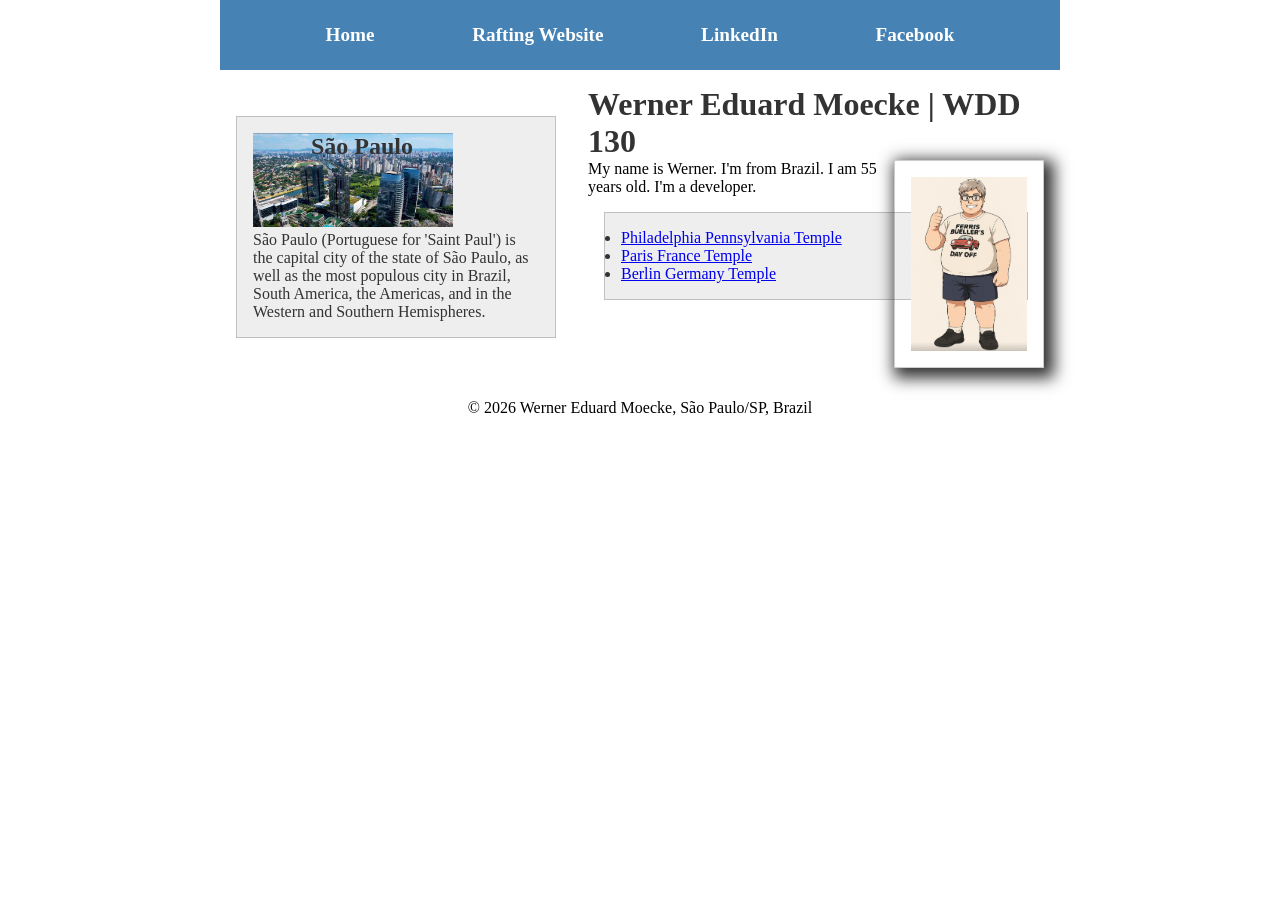
<file: index.html>
<!DOCTYPE html>
<html lang="en">

<head>
    <meta charset="UTF-8">
    <meta name="viewport" content="width=device-width, initial-scale=1.0">
    <meta name="description"
      content="Werner Eduard Moecke's Index Page: A description of my home town (São Paulo, SP, Brazil) | WDD 130">
    <meta name="author" content="Werner Eduard Moecke">
    <link rel="stylesheet" href="./styles/styles.css">
    <title>Werner Eduard Moecke | WDD 130</title>
</head>

<body>
    <header>
        <nav>
            <a href="#">Home</a>
            <a href="wwr/">Rafting Website</a>
            <a href="https://linkedin.com">LinkedIn</a>
            <a href="https://facebook.com">Facebook</a>
        </nav>
    </header>
    <div class="grid">
        <main>
            <h1>Werner Eduard Moecke | WDD 130</h1>
            <img src="./images/profile.jpg" alt="Werner Eduard Moecke" width="200">
            <p>My name is Werner. I'm from Brazil. I am 55 years old. I'm a developer.</p>
            <ul class="box">
                <li><a href="https://www.churchofjesuschrist.org/temples/details/philadelphia-pennsylvania-temple"
                      target="_blank">Philadelphia Pennsylvania Temple</a></li>
                <li><a href="https://www.churchofjesuschrist.org/temples/details/paris-france-temple"
                      target="_blank">Paris France Temple</a></li>
                <li><a href="https://www.churchofjesuschrist.org/temples/details/lima-peru-los-olivos-temple"
                      target="_blank">Berlin Germany Temple</a></li>
            </ul>
        </main>
        <aside class="box">
            <h2>São Paulo</h2>
            <img src="./images/sao-paulo.jpg" alt="São Paulo Landscape">
            <p>São Paulo (Portuguese for 'Saint Paul') is the capital city of the state of São
                Paulo, as
                well as the most populous city in Brazil, South America, the Americas, and in the
                Western and Southern Hemispheres.
            </p>
        </aside>
    </div>
    <footer>
        <p>&copy; 2026 Werner Eduard Moecke, São Paulo/SP, Brazil</p>
    </footer>
</body>

</html>
</file>
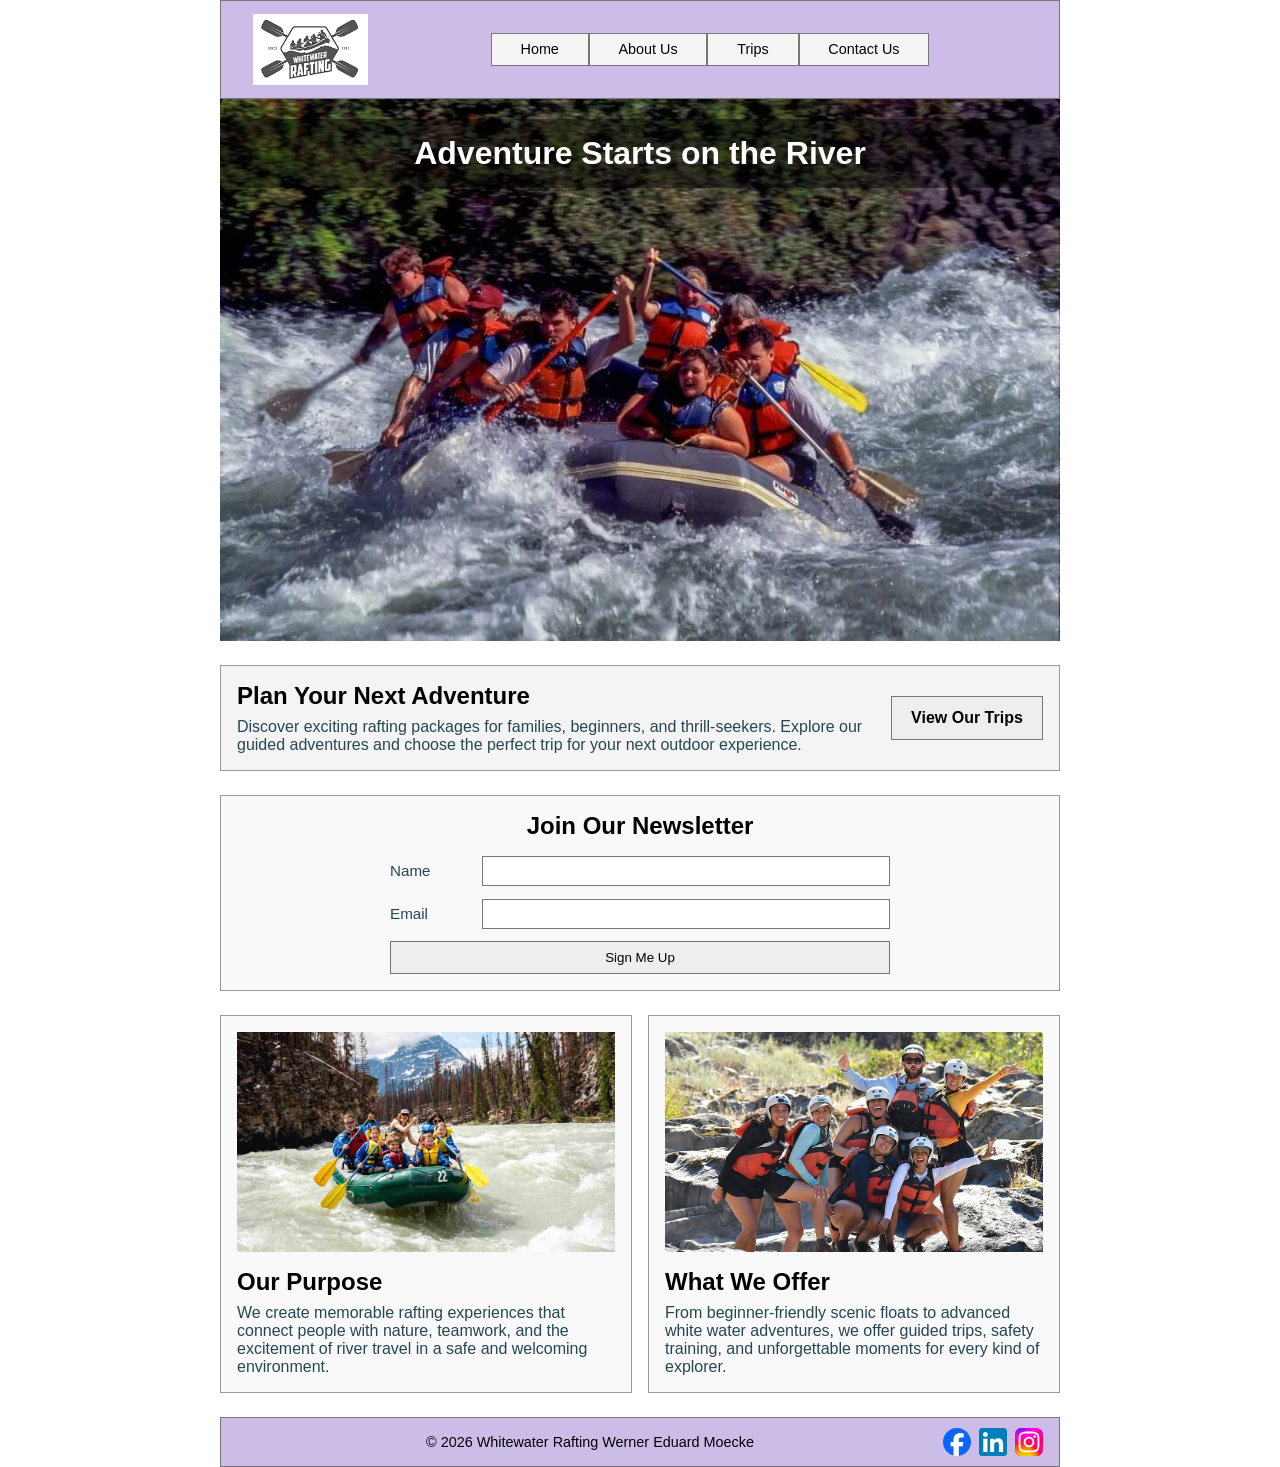
<file: wwr/index.html>
<!DOCTYPE html>
<html lang="en-US">

<head>
    <meta charset="UTF-8">
    <meta name="viewport" content="width=device-width, initial-scale=1.0">
    <meta name="description"
      content="Experience thrilling white water rafting adventures, scenic river trips, and unforgettable outdoor fun with White Water Rafting Company.">
    <meta name="author" content="Werner Eduard Moecke">
    <link rel="stylesheet" href="./styles/rafting.css?v=2">
    <title>Home - White Water Rafting</title>
</head>

<body>
    <header>
        <img src="./images/wwr-logo.png" alt="White Water Rafting logo">
        <nav>
            <a href="index.html">Home</a>
            <a href="about.html">About Us</a>
            <a href="trips.html">Trips</a>
            <a href="contact.html">Contact Us</a>
        </nav>
    </header>

    <main class="home-page">
        <section class="home-hero">
            <img src="./images/home-hero.webp" alt="Rafting group navigating exciting rapids">
            <h1>Adventure Starts on the River</h1>
        </section>

        <section class="home-cta">
            <div class="cta-text">
                <h2>Plan Your Next Adventure</h2>
                <p>Discover exciting rafting packages for families, beginners, and thrill-seekers.
                    Explore our guided adventures and choose the perfect trip for your next outdoor
                    experience.</p>
            </div>
            <a class="cta-button" href="trips.html">View Our Trips</a>
        </section>

        <section class="newsletter">
            <h2>Join Our Newsletter</h2>
            <form>
                <div class="newsletter-row">
                    <label for="newsletter-name">Name</label>
                    <input type="text" id="newsletter-name" name="newsletter-name" required>
                </div>

                <div class="newsletter-row">
                    <label for="newsletter-email">Email</label>
                    <input type="email" id="newsletter-email" name="newsletter-email" required>
                </div>

                <button type="submit">Sign Me Up</button>
            </form>
        </section>

        <section class="home-grid">
            <article class="grid-card">
                <img src="./images/rafting-purpose.jpg"
                  alt="Group rafting together on a mountain river">
                <div>
                    <h2>Our Purpose</h2>
                    <p>We create memorable rafting experiences that connect people with nature,
                        teamwork, and the excitement of river travel in a safe and welcoming
                        environment.</p>
                </div>
            </article>

            <article class="grid-card">
                <img src="./images/rafting-offerings.jpg"
                  alt="Rafting guide helping guests prepare for a river trip">
                <div>
                    <h2>What We Offer</h2>
                    <p>From beginner-friendly scenic floats to advanced white water adventures, we
                        offer guided trips, safety training, and unforgettable moments for every
                        kind of explorer.</p>
                </div>
            </article>
        </section>
    </main>

    <footer>
        <p>&copy; 2026 Whitewater Rafting Werner Eduard Moecke</p>
        <nav class="socialmedia">
            <a href="https://facebook.com">
                <img src="./images/facebook_icon.svg" alt="Facebook Icon">
            </a>
            <a href="https://linkedin.com">
                <img src="./images/li_icon.svg" alt="LinkedIn Icon">
            </a>
            <a href="https://instagram.com">
                <img src="./images/instagram_icon.svg" alt="Instagram Icon">
            </a>
        </nav>
    </footer>
</body>

</html>
</file>
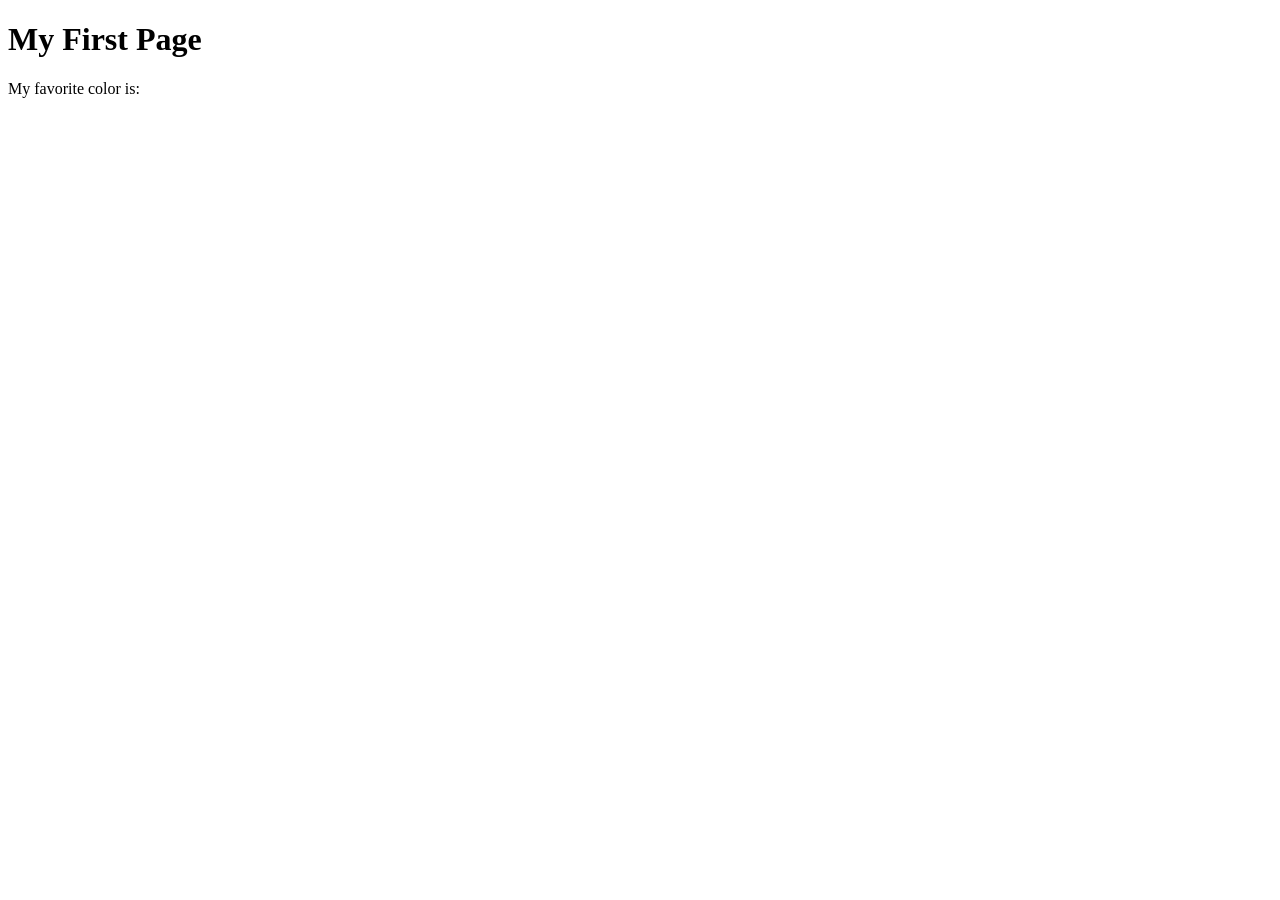
<file: week01/first-page.html>
<!DOCTYPE html>
<html lang="en">
<head>
    <meta charset="UTF-8">
    <meta name="viewport" content="width=device-width, initial-scale=1.0">
    <title>My First Page</title>
</head>
<body>
    <h1>My First Page</h1>
    <p>My favorite color is: </p>
</body>
</html>
</file>
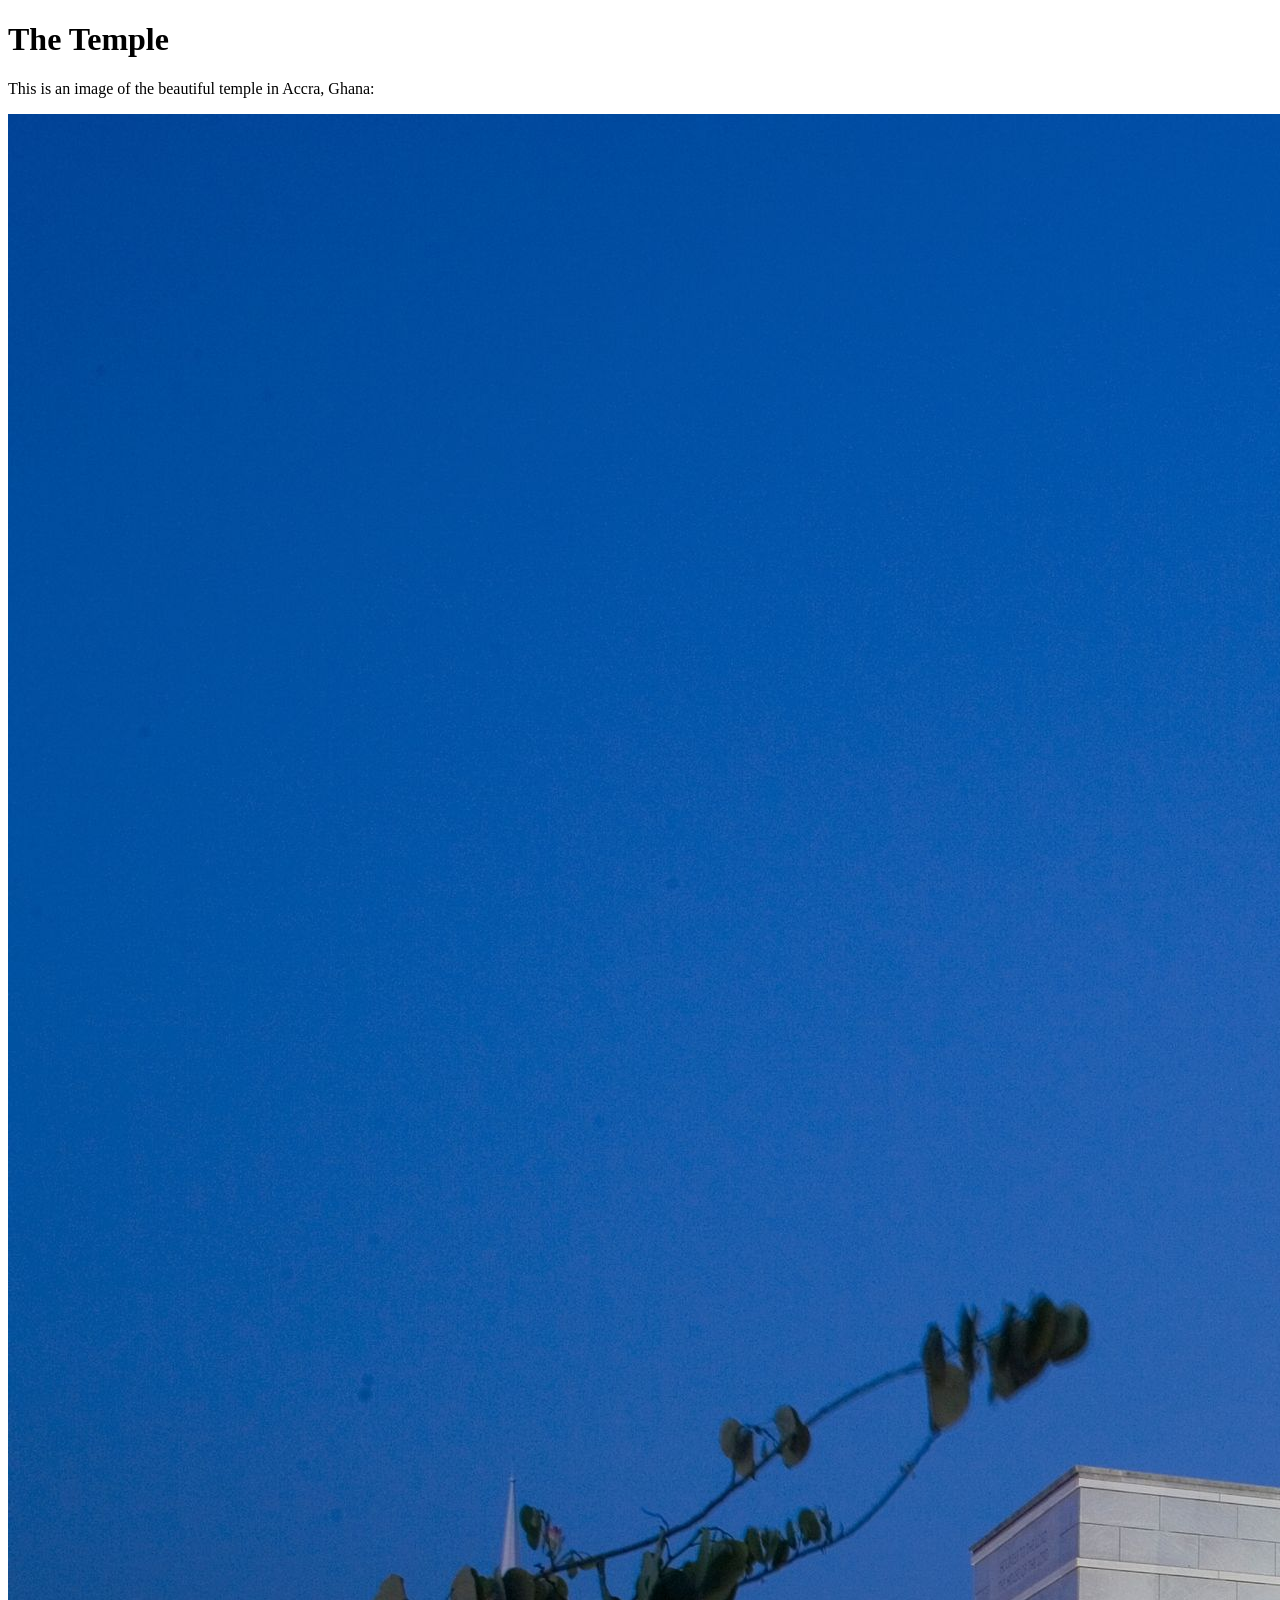
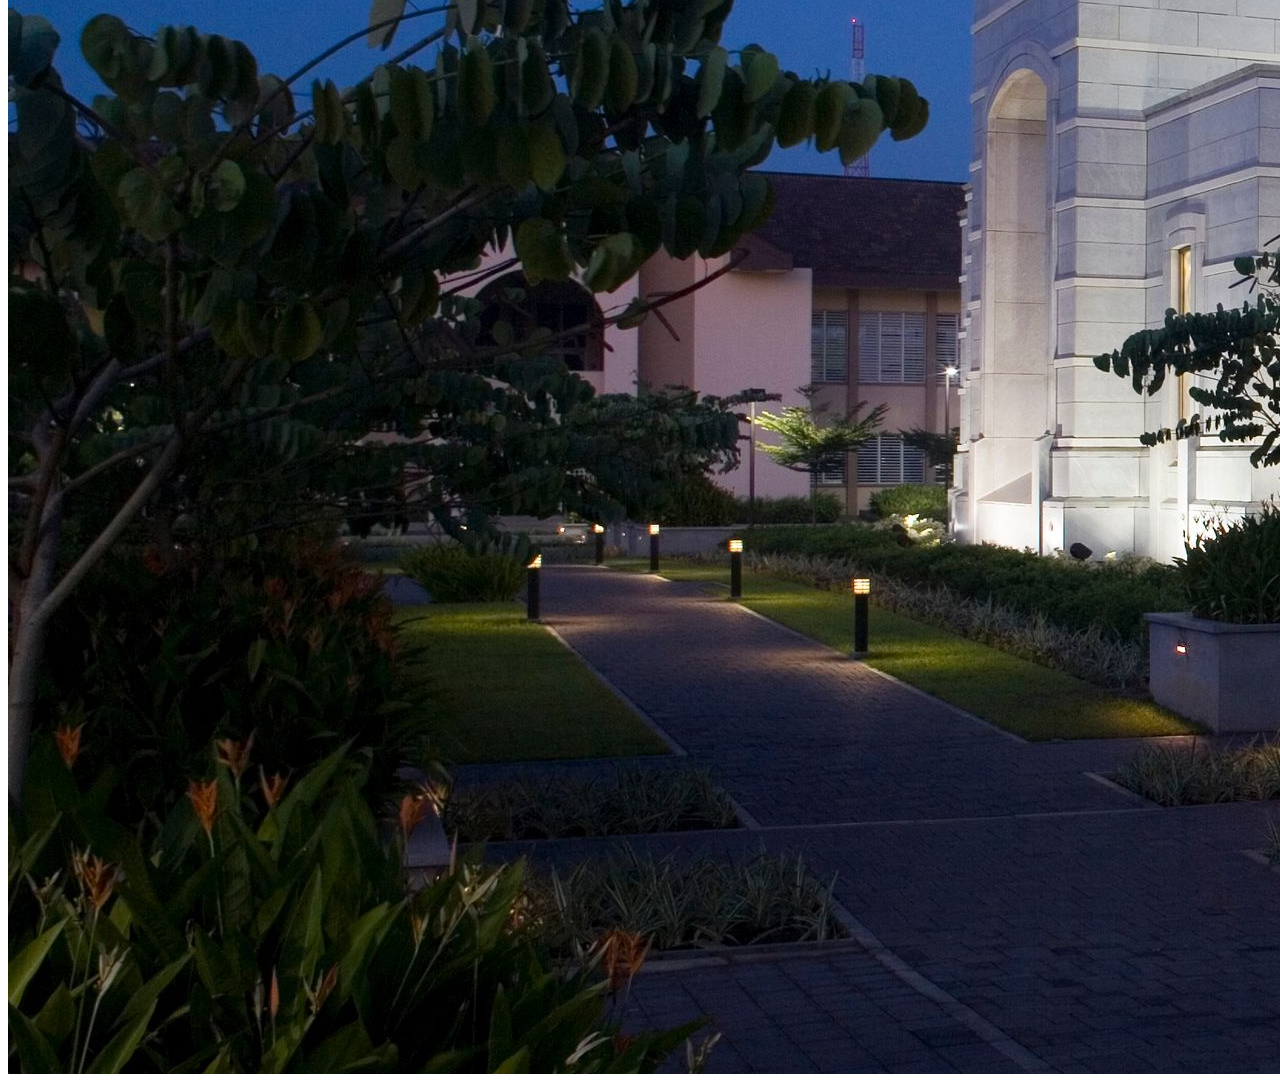
<file: week01/images.html>
<!DOCTYPE html>
<html lang="en">
<head>
    <meta charset="UTF-8">
    <meta name="viewport" content="width=device-width, initial-scale=1.0">
    <title>Temple Image</title>
</head>
<body>
    <h1>The Temple</h1>
    <p>This is an image of the beautiful temple in Accra, Ghana:</p>
    <img src="images/temple-large.jpeg" alt="The Accra Ghana Temple">
    
</body>
</html>
</file>
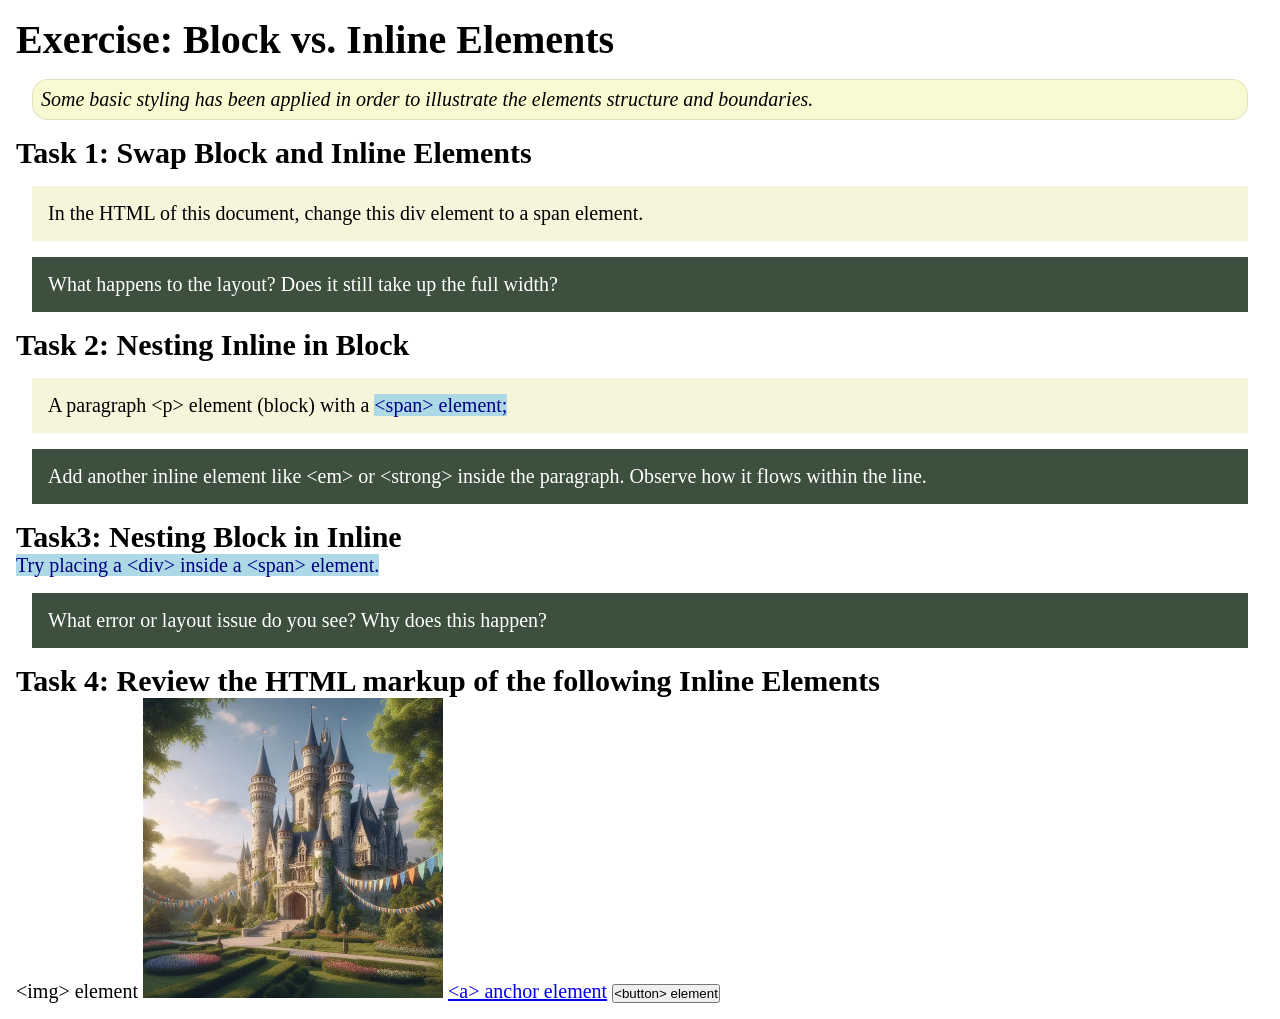
<file: week02/block-vs-inline.html>
<!DOCTYPE html>
<html lang="en">

<head>
    <meta charset="UTF-8">
    <meta name="viewport" content="width=device-width, initial-scale=1.0">
    <title>Exercise: Block vs. Inline Elements</title>
    <link rel="stylesheet" href="styles/block-vs-inline.css">
</head>

<body>
    <main>
        <h1>Exercise: Block vs. Inline Elements</h1>
        <p class="note">Some basic styling has been applied in order to illustrate the elements structure and
            boundaries.</p>

        <h2>Task 1: Swap Block and Inline Elements</h2>
        <div>In the HTML of this document, change this div element to a span element.</div>

        <p class="question">What happens to the layout? Does it still take up the full width?</p>

        <h2>Task 2: Nesting Inline in Block</h2>
        <p>A paragraph &lt;p&gt; element (block) with a <span>&lt;span&gt; element;</span></p>
        <p class="question">Add another inline element like &lt;em&gt; or &lt;strong&gt; inside the paragraph. Observe
            how it flows within the line.</p>

        <h2>Task3: Nesting Block in Inline</h2>
        <span>Try placing a &lt;div&gt; inside a &lt;span&gt; element.</span>
            <p class="question">What error or layout issue do you see? Why does this happen?</p>


            <h2>Task 4: Review the HTML markup of the following Inline Elements</h2>
        &lt;img&gt; element
        <img src="images/castle.webp" alt="placeholder image (images are inline)" width="300" height="300">
        <a href="https://churchofjesuschrist.org">&lt;a&gt; anchor element</a>
        <button type="button">&lt;button&gt; element</button>
    </main>
</body>

</html>
</file>
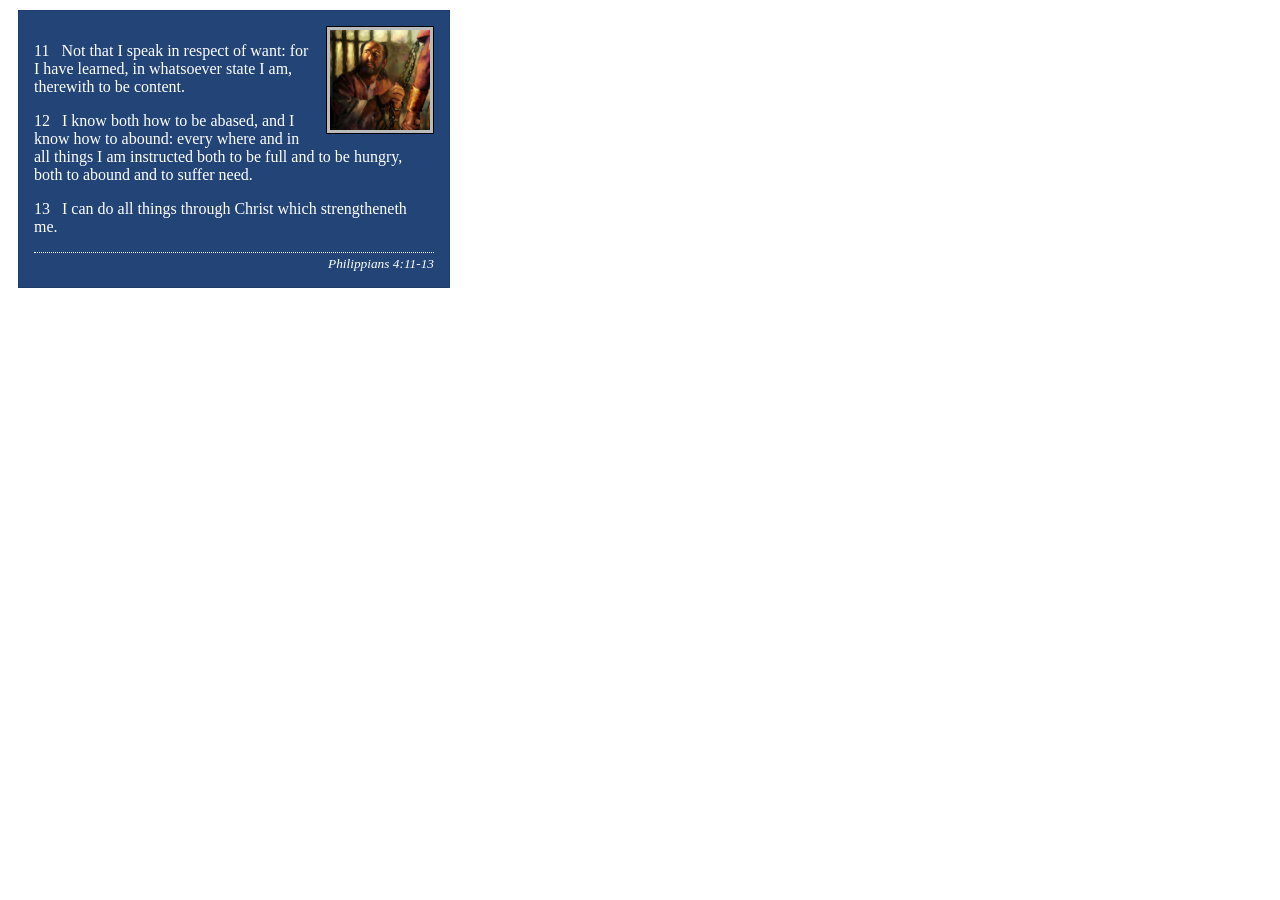
<file: week02/box-model-solution.html>
<!DOCTYPE html>
<html lang="en">
<head>
    <meta charset="UTF-8">
    <meta name="viewport" content="width=device-width, initial-scale=1.0">
    <title>Box Model Activity</title>
    <link rel="stylesheet" href="styles/box-model-solution.css">
</head>
<body>
    <main>
        <div class="callout">
            <img src="images/apostle-paul-imprisoned.webp" alt="Paul the Apostle - Imprisoned in Rome" width="200" height="200">
            <blockquote>
                <p>11 &nbsp; Not that I speak in respect of want: for I have learned, in whatsoever state I am, therewith to be content.</p>
                <p>12 &nbsp; I know both how to be abased, and I know how to abound: every where and in all things I am instructed both to be full and to be hungry, both to abound and to suffer need.</p>
                <p>13 &nbsp; I can do all things through Christ which strengtheneth me.</p>
            </blockquote>
            <cite>Philippians 4:11-13</cite>
        </div>
    </main>
</body>
</html>
</file>
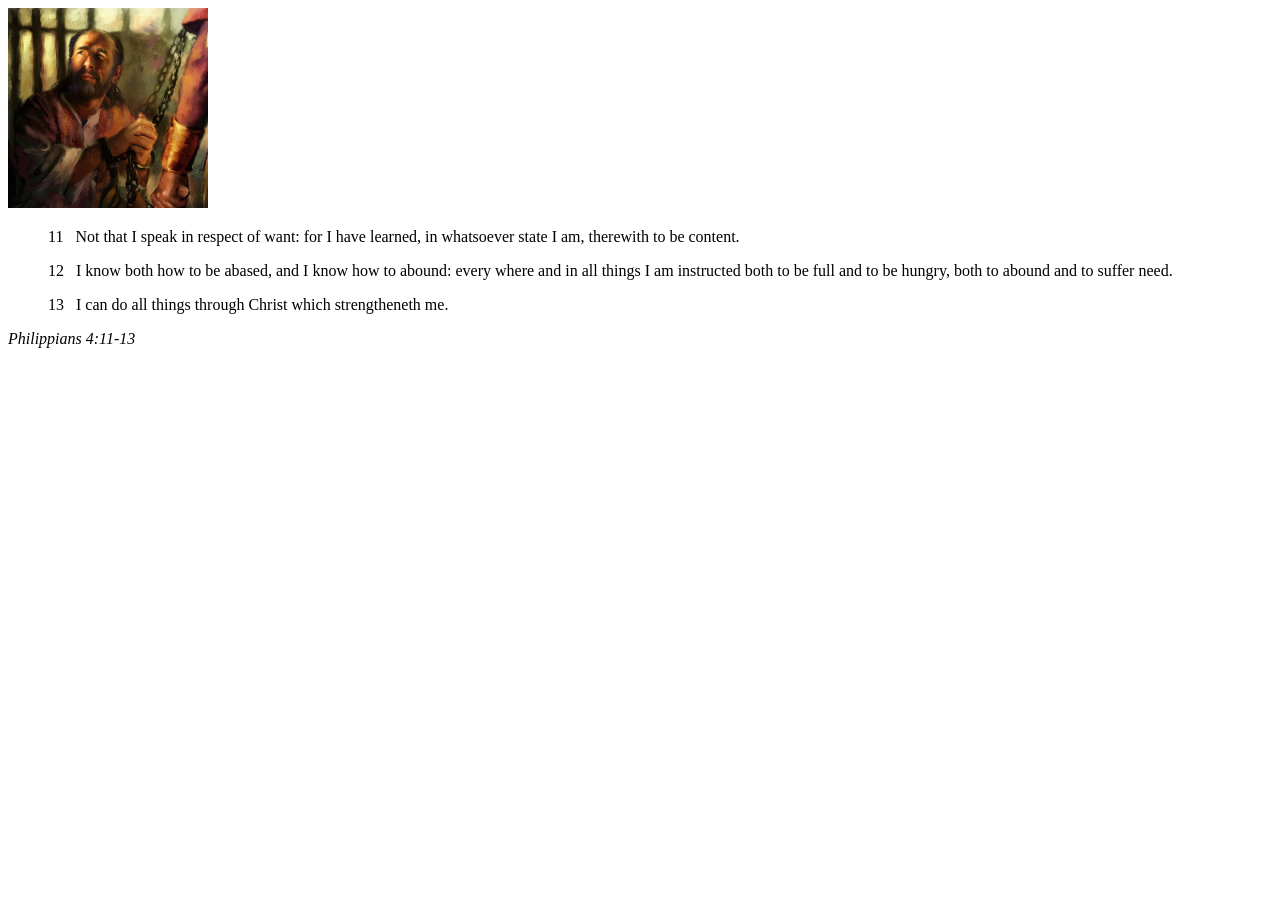
<file: week02/box-model.html>
<!DOCTYPE html>
<html lang="en">
<head>
    <meta charset="UTF-8">
    <meta name="viewport" content="width=device-width, initial-scale=1.0">
    <title>Box Model Activity</title>
</head>
<body>
    <main>
        <div class="callout">
            <img src="images/apostle-paul-imprisoned.webp" alt="Paul the Apostle - Imprisoned in Rome" width="200" height="200">
            <blockquote>
                <p>11 &nbsp; Not that I speak in respect of want: for I have learned, in whatsoever state I am, therewith to be content.</p>
                <p>12 &nbsp; I know both how to be abased, and I know how to abound: every where and in all things I am instructed both to be full and to be hungry, both to abound and to suffer need.</p>
                <p>13 &nbsp; I can do all things through Christ which strengtheneth me.</p>
            </blockquote>
            <cite>Philippians 4:11-13</cite>
        </div>
    </main>
</body>
</html>
</file>
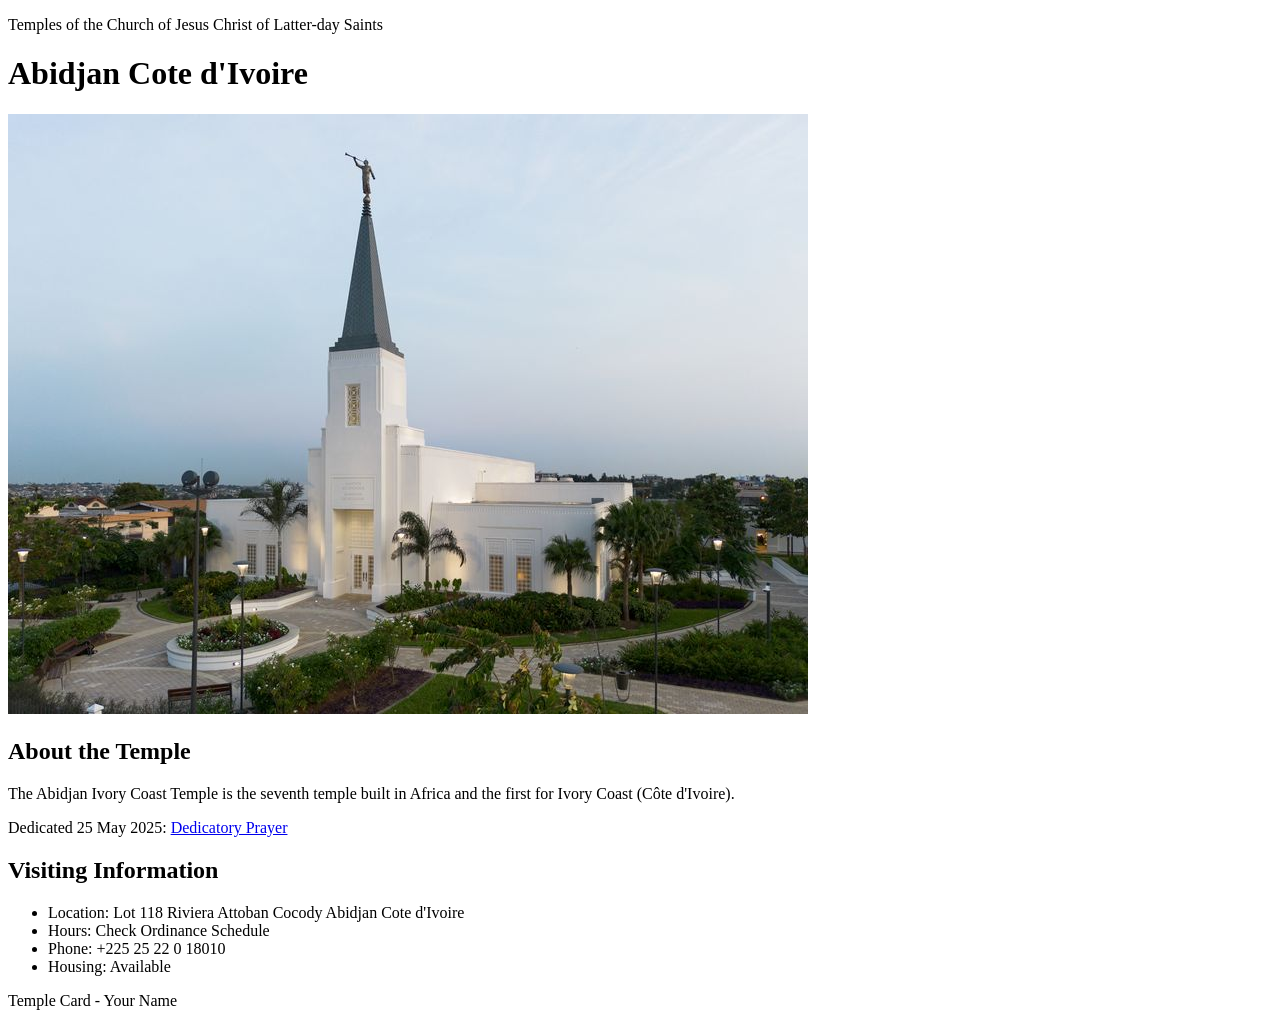
<file: week02/temple.html>
<!DOCTYPE html>
<html lang="en">

<head>
    <meta charset="UTF-8">
    <meta name="viewport" content="width=device-width, initial-scale=1.0">
    <title>Temple Card - Abidjan Cote d'Ivoire</title>
</head>

<body>
    <header>
        <p>Temples of the Church of Jesus Christ of Latter-day Saints</p>
    </header>
    <main>
        <h1>Abidjan Cote d'Ivoire</h1>
        <picture>
            <img src="images/abidjan-ivory-coast.jpeg" alt="Abidjan Cote d'Ivoire Temple">
        </picture>
        <section>
            <h2>About the Temple</h2>
            <p>The Abidjan Ivory Coast Temple is the seventh temple built in Africa and the first for Ivory Coast (Côte
                d'Ivoire).</p>
            <p>Dedicated 25 May 2025: <a
                    href="https://www.churchofjesuschrist.org/temples/dedicatory-prayer/abidjan-ivory-coast-temple/2025-05-25?lang=eng"
                    target="_blank" rel="noopener noreferrer">Dedicatory Prayer</a></p>
        </section>
        <section>
            <h2>Visiting Information</h2>
            <ul>
                <li>Location: Lot 118 Riviera Attoban Cocody Abidjan Cote d'Ivoire</li>
                <li>Hours: Check Ordinance Schedule</li>
                <li>Phone: +225 25 22 0 18010</li>
                <li>Housing: Available</li>
            </ul>
        </section>
    </main>
    <footer>
        <p>Temple Card - Your Name</p>
    </footer>
</body>

</html>
</file>
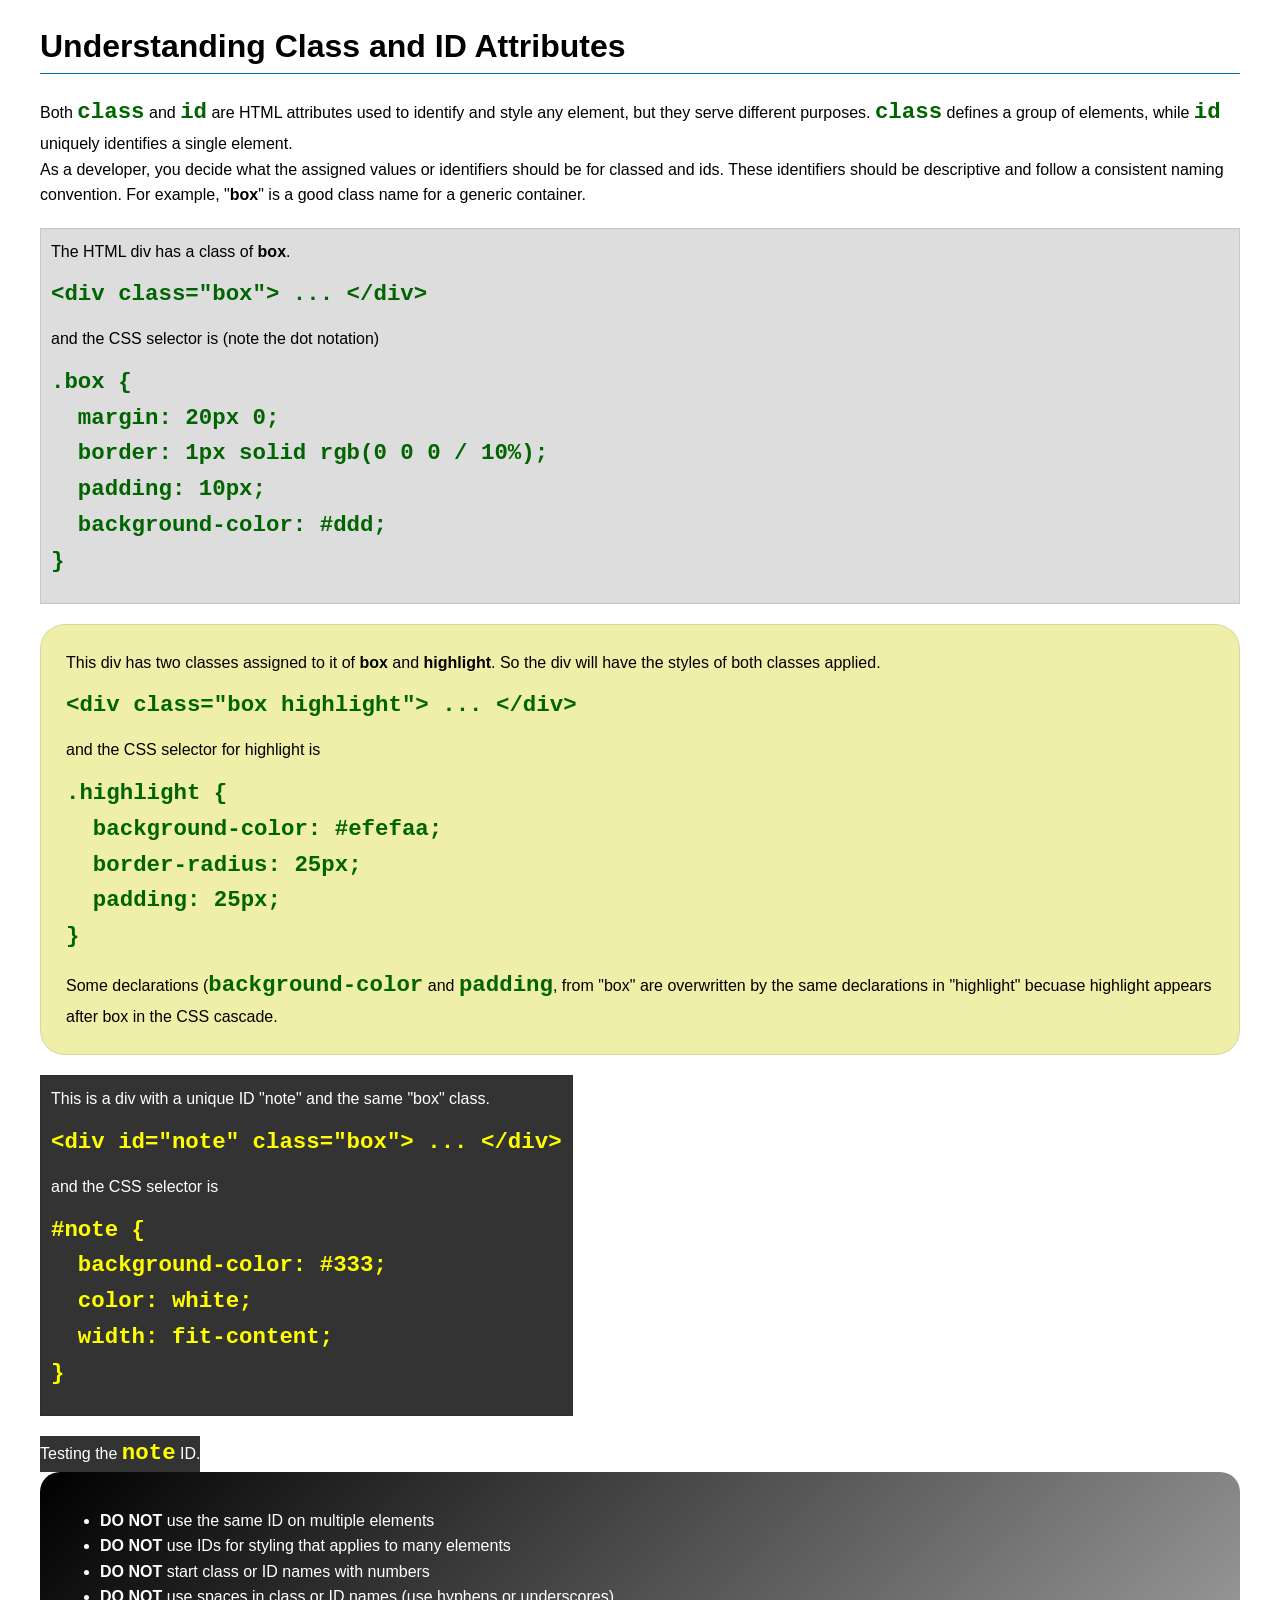
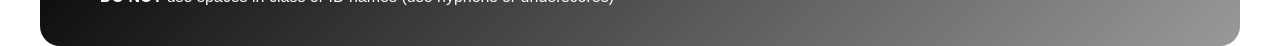
<file: week03/class-and-id.html>
<!DOCTYPE html>
<html lang="en">

<head>
    <meta charset="UTF-8">
    <meta name="viewport" content="width=device-width, initial-scale=1.0">
    <title>Class vs ID Attributes</title>
    <link rel="stylesheet" href="styles/class-and-id.css">
</head>

<body>
    <h1>Understanding Class and ID Attributes</h1>
    <p>Both <code>class</code> and <code>id</code> are HTML attributes used to identify and style any element, but they
        serve different purposes. <code>class</code> defines a group of elements, while <code>id</code> uniquely
        identifies a single element.</p>
    <p>As a developer, you decide what the assigned values or identifiers should be for classed and ids. These
        identifiers should be
        descriptive and follow a consistent naming convention. For example, "<strong>box</strong>" is a good class name
        for a generic container.</p>
    <div class="box">
        <p>The HTML div has a class of <strong>box</strong>.</p>
        <pre><code class="html">&lt;div class="box"&gt; ... &lt;/div&gt;</code></pre>
        and the CSS selector is (note the dot notation)
        <pre><code class="css">.box {
  margin: 20px 0;
  border: 1px solid rgb(0 0 0 / 10%);
  padding: 10px;
  background-color: #ddd; 
}</code></pre>
    </div>

    <div class="box highlight">
        <p>This div has two classes assigned to it of <strong>box</strong> and <strong>highlight</strong>. So the div
            will have the styles of both classes applied.</p>
        <pre><code class="html">&lt;div class="box highlight"&gt; ... &lt;/div&gt;</code></pre>
        and the CSS selector for highlight is
        <pre><code class="css">.highlight {
  background-color: #efefaa;
  border-radius: 25px;
  padding: 25px;
}</code></pre>
<p>Some declarations (<code>background-color</code> and <code>padding</code>, from "box" are overwritten by the same declarations in "highlight" becuase highlight appears after box in the CSS cascade.</p>
    </div>

    <div id="note" class="box">
        <p>This is a div with a unique ID "note" and the same "box" class.</p>
        <pre><code class="html">&lt;div id="note" class="box"&gt; ... &lt;/div&gt;</code></pre>
        and the CSS selector is
        <pre><code class="css">#note {
  background-color: #333;
  color: white;
  width: fit-content;
}</code></pre>
    </div>

    <div id="note">
        <p>Testing the <code>note</code> ID.</p>
    </div>

    <section id="best-practice">
        <ul>
            <li><strong>DO NOT</strong> use the same ID on multiple elements</li>
            <li><strong>DO NOT</strong> use IDs for styling that applies to many elements</li>
            <li><strong>DO NOT</strong> start class or ID names with numbers</li>
            <li><strong>DO NOT</strong> use spaces in class or ID names (use hyphens or underscores)</li>
        </ul>
    </section>




</body>

</html>
</file>
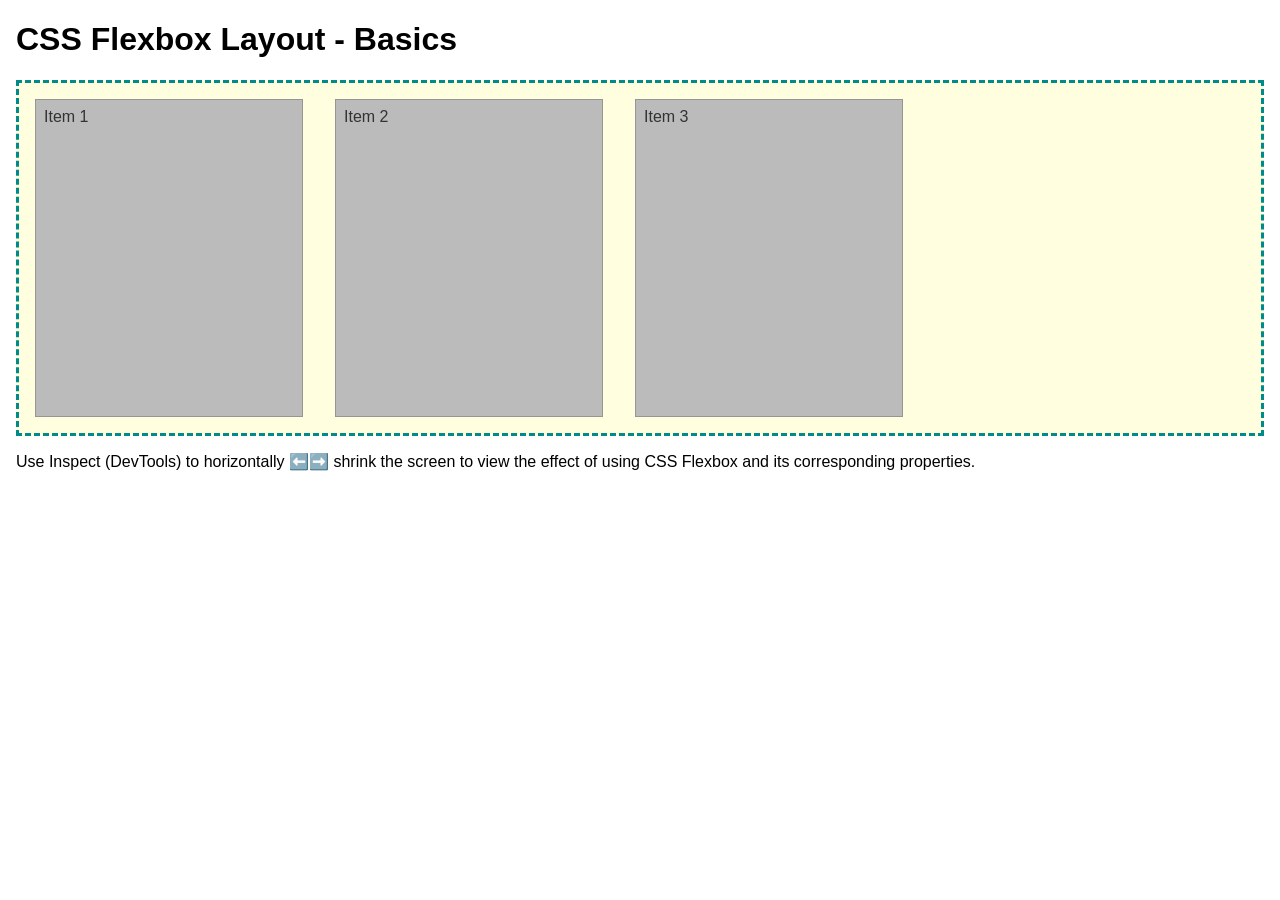
<file: week04/flexbox-layout.html>
<!DOCTYPE html>
<html lang="en">
<head>
    <meta charset="UTF-8">
    <meta name="viewport" content="width=device-width, initial-scale=1.0">
    <title>CSS Flexbox Layout - Basics</title>
    <link rel="stylesheet" href="styles/flexbox.css">
</head>
<body>
    <main>
        <h1>CSS Flexbox Layout - Basics</h1>
        <div class="flex-container">
            <div class="flex-item item1">Item 1</div>
            <div class="flex-item item2">Item 2</div>
            <div class="flex-item item3">Item 3</div>
        </div>
        <p>Use Inspect (DevTools) to horizontally ⬅️➡️ shrink the screen to view the effect of using CSS Flexbox and its corresponding properties.</p>
    </main>
</body>
</html>
</file>
<file: styles/styles.css>
* {
    margin: 0;
    padding: 0;
    box-sizing: border-box;
}

header,
.grid,
footer {
    max-width: 840px;
    margin: 0 auto;
}

.grid {
    display: grid;
    align-items: center;
}

main {
    grid-column: 2/3;
    margin: 1rem;
}

aside {
    width: 20rem;
    position: relative;
    grid-column: 1/2;
    grid-row: 1/2;
}

main img {
    width: 150px;
    height: auto;
    border: 1px solid rgb(0 0 0 / 0.2);
    padding: 1rem;
    box-shadow: 5px 5px 15px 5px #333;
    float: right;
}

nav {
    background-color: steelblue;
    padding: 1rem;
    display: flex;
    justify-content: space-evenly;
    align-items: center;
}

nav a {
    display: block;
    padding: 0.5rem;
    text-decoration: none;
    font-size: 1.2rem;
    font-weight: 700;
    color: #fff;/% shorthand for white %/
}

h1 {
    color: #333;
}

aside img {
    width: 200px;
    height: auto;
}

aside h2 {
    position: absolute;
    top: 16px;
    left: 74px;
}

p {
    padding: 0;
}

footer {
    margin-top: 15px;
    border-top: 1px solid 000;
    text-align: center;
}

/* Class Selectors */
.box {
    margin: 1rem;
    border: 1px solid rgb(0 0 0 / 0.2);
    padding: 1rem;
    background-color: #eee;
    color: #333;
}
</file>
<file: wwr/styles/rafting.css>
:root {
    --primary-color: #055a05;
    --accent1-color: #264653;
    --accent2-color: #e9c46a;
    --heading-font: "Times New Roman", "Georgia", serif;
    --body-font: Arial, Helvetica, sans-serif;
}

* {
    margin: 0;
    padding: 0;
    box-sizing: border-box;
}

body {
    font-family: var(--body-font);
    color: var(--accent1-color);
}

body header img {
    float: right;
    width: 115px;
}

header,
main,
footer,
.contact-page {
    width: 840px;
    margin: 0 auto;
}

/* HEADER */
header {
    display: grid;
    grid-template-columns: 140px 1fr;
    align-items: center;
    padding: 0.8rem 1.2rem;
    background: #cbbce8;
    color: #000;
    border: 1px solid #777;
}

header img {
    max-height: 80px;
    width: auto;
    object-fit: contain;
    margin: 0 auto;
}

header nav {
    display: flex;
    justify-content: center;
    gap: 0;
    font-weight: 400;
    font-size: 0.9rem;
    margin: 0;
    padding: 0;
}

header nav a {
    color: #000;
    text-decoration: none;
    padding: 0.45rem 1.8rem;
    border: 1px solid #777;
    background-color: #f5f5f5;
    border-radius: 0;
    transition: none;
}

header nav a:hover,
header nav a:focus {
    background-color: #f5f5f5;
    transform: none;
    color: #000;
}

/* GENERAL TYPOGRAPHY */
h1,
h2 {
    font-family: var(--heading-font);
    color: var(--primary-color);
}

h1 {
    position: absolute;
    top: 20px;
    width: 100%;
    padding: 16px;
    text-align: center;
    opacity: 0.7;
    background-color: var(--accent1-color);
    color: #fff !important;
}

label {
    font-weight: 400;
    font-size: 0.95rem;
}

p {
    margin: 16px;
    padding: 8px;
}

section,
article,
nav {
    margin: 0;
    padding: 0;
}

.socialmedia a {
    text-decoration: none;
}

/* HERO / ABOUT PAGE */
.hero {
    position: relative;
}

.hero img {
    display: block;
    width: 100%;
    height: auto;
}

.hero article {
    position: absolute;
    top: 85px;
    left: auto;
    background-color: var(--accent2-color);
    opacity: 0.9;
}

.hero article img {
    float: right;
    width: 125px;
}

/* FOOTER */
footer {
    width: 840px;
    margin: 0.6rem auto 0;
    padding: 0.6rem 1rem;
    display: grid;
    grid-template-columns: 1fr auto;
    align-items: center;
    background-color: #cbbce8;
    border: 1px solid #777;
    color: #000;
    font-size: 0.9rem;
}

footer p {
    margin: 0;
    text-align: center;
    padding: 0;
}

footer nav.socialmedia {
    display: flex;
    gap: 0.5rem;
    align-items: center;
}

footer nav.socialmedia a {
    display: inline-block;
    width: 28px;
    height: 28px;
}

footer nav.socialmedia a img {
    width: 100%;
    height: 100%;
    display: block;
    border-radius: 0;
}

footer nav a img {
    width: 30px;
}

/* ABOUT PAGE */
.history {
    margin: 2rem auto;
    padding: 1.2rem;
    max-width: 1100px;
    background-color: #f8f9fb;
    border: 1px solid #d0d7e4;
    border-radius: 0.45rem;
}

.history h2 {
    text-align: center;
    font-size: 1.9rem;
    margin-bottom: 1.1rem;
    color: #1c3f66;
}

.history-grid {
    display: grid;
    grid-template-columns: 1fr 340px 1fr;
    gap: 1rem;
    align-items: center;
}

.history-text p {
    margin: 0;
    line-height: 1.62;
    color: #34455f;
    padding: 0;
}

.history-image {
    text-align: center;
}

.history-image img {
    max-width: 100%;
    width: 100%;
    height: auto;
    border-radius: 0.5rem;
    box-shadow: 0 5px 14px rgba(0, 0, 0, 0.16);
    border: 1px solid #c8d2e2;
}

.adventures {
    max-width: 1100px;
    margin: 2rem auto;
    padding: 1.2rem;
    background-color: #f9fbff;
    border: 1px solid #d7e0ec;
    border-radius: 0.5rem;
}

.adventures h2 {
    text-align: center;
    margin-bottom: 1rem;
    color: #1f4e79;
}

.adventure-grid {
    display: grid;
    grid-template-columns: repeat(5, minmax(0, 1fr));
    gap: 0.8rem;
    align-items: start;
}

.adventure-grid figure {
    margin: 0;
    text-align: center;
}

.adventure-grid img {
    width: 100%;
    height: auto;
    border-radius: 0.4rem;
    border: 1px solid #cfd9e6;
}

.adventure-grid figcaption {
    margin-top: 0.4rem;
    font-size: 0.87rem;
    color: #2f4a67;
}

/* CONTACT PAGE */
.contact-page {
    max-width: 1200px;
    margin: 0 auto;
}

.contact-top {
    text-align: center;
    color: #000;
    font-family: Arial, Helvetica, sans-serif;
    padding: 10px 15px 6px;
}

.contact-top h2 {
    font-family: Arial, Helvetica, sans-serif;
    color: #000;
    font-size: 1.15rem;
    font-weight: 400;
    margin: 0 0 4px 0;
}

.contact-top address {
    font-family: Arial, Helvetica, sans-serif;
    color: #000;
    font-size: 0.9rem;
    line-height: 1.45;
    font-style: normal;
    font-weight: 600;
    margin: 0;
}

.contact-grid {
    display: grid;
    grid-template-columns: 300px 330px;
    gap: 2rem;
    justify-content: center;
    align-items: start;
    margin-top: 1rem;
}

.contact-details {
    display: flex;
    justify-content: center;
}

.contact-details address {
    font-style: normal;
    line-height: 1.7;
    margin-bottom: 1.5rem;
}

.contact-details address a {
    text-decoration: none;
    color: inherit;
}

.map-container {
    width: 300px;
    height: 250px;
    border: 1px solid #999;
    background-color: #ddd;
    overflow: hidden;
}

.map-container iframe {
    width: 100%;
    height: 100%;
    border: 0;
}

.contact-form {
    width: 330px;
}

.contact-form form {
    display: grid;
    gap: 0.7rem;
}

.form-row {
    display: grid;
    gap: 0.25rem;
}

.form-row.horizontal {
    display: grid;
    grid-template-columns: 65px 1fr;
    align-items: center;
    gap: 0.5rem;
}

.form-row.horizontal label {
    margin: 0;
    font-weight: 400;
}

.form-row label,
.checkbox-row label {
    display: block;
    margin-bottom: 0;
    font-weight: 400;
    color: #000;
    font-size: 0.9rem;
}

.purpose-row {
    display: grid;
    grid-template-columns: 90px 1fr;
    align-items: start;
    gap: 0.75rem;
}

.purpose-label {
    margin-top: 0.2rem;
    font-weight: 400;
}

input[type="text"],
input[type="email"],
textarea {
    border: 1px solid #777;
    padding: 0.25rem 0.35rem;
    font-size: 0.85rem;
    background-color: #fff;
    width: 100%;
}

input[type="text"],
input[type="email"] {
    height: 26px;
}

textarea {
    height: 48px;
    resize: none;
}

.form-row textarea {
    min-height: 70px;
    resize: none;
}

input[type="checkbox"],
input[type="radio"] {
    accent-color: #666;
    transform: scale(0.95);
}

.form-fieldset {
    border: none;
    padding: 0;
    margin: 0;
}

.radio-group {
    display: grid;
    gap: 0.45rem;
}

.radio-group label {
    display: flex;
    align-items: center;
    gap: 0.35rem;
    font-weight: 400;
    font-size: 0.9rem;
}

.checkbox-row {
    margin-top: 0.1rem;
}

.checkbox-row label {
    display: flex;
    align-items: center;
    gap: 0.35rem;
    font-size: 0.9rem;
}

.checkbox-row input[type="checkbox"] {
    margin: 0;
}

.submit-button {
    margin-top: 0.1rem;
    padding: 0.35rem;
    border: 1px solid #777;
    background-color: #eee;
    font-size: 0.9rem;
    cursor: pointer;
    border-radius: 2px;
}

.submit-button:hover,
.submit-button:focus {
    opacity: 1;
}

.staff-profiles {
    margin: 1.2rem auto 0;
    border: 1px solid #999;
    background-color: #efefef;
    padding: 0.5rem 0.75rem 0.9rem;
}

.staff-profiles h2 {
    font-family: Arial, Helvetica, sans-serif;
    color: #000;
    text-align: center;
    font-size: 1.05rem;
    font-weight: 700;
    margin-bottom: 0.6rem;
}

.profile-grid {
    display: grid;
    gap: 2rem;
    padding: 0;
    grid-template-columns: repeat(3, 1fr);
    justify-items: center;
}

.profile-grid figure {
    text-align: center;
    border: none;
    padding: 0;
    background-color: transparent;
}

.profile-grid img {
    width: 100px;
    max-width: 100px;
    height: auto;
    margin: 0 auto 0.45rem;
    display: block;
    border-radius: 0;
}

.profile-grid figcaption {
    font-weight: 400;
    font-size: 0.85rem;
    color: #000;
}

/* HOME PAGE */
.home-page {
    max-width: 840px;
    margin: 0 auto;
}

.home-hero {
    position: relative;
    margin: 0;
    padding: 0;
}

.home-hero img {
    display: block;
    width: 100%;
    height: auto;
}

.home-hero h1 {
    position: absolute;
    top: 20px;
    left: 0;
    right: 0;
    margin: 0;
    padding: 1rem;
    text-align: center;
    background-color: rgba(0, 0, 0, 0.45);
    color: #fff;
    font-family: Arial, Helvetica, sans-serif;
    font-size: 2rem;
    opacity: 1;
}

.home-cta {
    display: grid;
    grid-template-columns: 1fr auto;
    gap: 1rem;
    align-items: center;
    margin: 1.5rem 0;
    padding: 1rem;
    border: 1px solid #999;
    background-color: #f4f4f4;
}

.cta-text h2 {
    margin-bottom: 0.5rem;
    font-family: Arial, Helvetica, sans-serif;
    color: #000;
}

.cta-text p {
    margin: 0;
    padding: 0;
}

.cta-button {
    display: inline-block;
    padding: 0.75rem 1.2rem;
    border: 1px solid #777;
    background-color: #eee;
    color: #000;
    text-decoration: none;
    font-weight: 700;
}

.newsletter {
    margin: 1.5rem 0;
    padding: 1rem;
    border: 1px solid #999;
    background-color: #f9f9f9;
}

.newsletter h2 {
    text-align: center;
    margin-bottom: 1rem;
    font-family: Arial, Helvetica, sans-serif;
    color: #000;
}

.newsletter form {
    display: grid;
    gap: 0.8rem;
    max-width: 500px;
    margin: 0 auto;
}

.newsletter-row {
    display: grid;
    grid-template-columns: 80px 1fr;
    gap: 0.75rem;
    align-items: center;
}

.newsletter input[type="text"],
.newsletter input[type="email"] {
    height: 30px;
    padding: 0.35rem;
    border: 1px solid #777;
}

.newsletter button {
    padding: 0.5rem;
    border: 1px solid #777;
    background-color: #eee;
    cursor: pointer;
}

.home-grid {
    display: grid;
    grid-template-columns: 1fr 1fr;
    gap: 1rem;
    margin: 1.5rem 0;
}

.grid-card {
    border: 1px solid #999;
    background-color: #f9f9f9;
    padding: 1rem;
    margin: 0;
}

.grid-card img {
    width: 100%;
    height: 220px;
    object-fit: cover;
    margin-bottom: 0.75rem;
}

.grid-card h2 {
    margin-bottom: 0.5rem;
    font-family: Arial, Helvetica, sans-serif;
    color: #000;
}

.grid-card p {
    margin: 0;
    padding: 0;
}

/* TRIPS PAGE */
.trips-page {
    max-width: 840px;
    margin: 0 auto;
}

.trips-hero {
    text-align: center;
    border: 1px solid #999;
    background-color: #f4f4f4;
    padding: 1.5rem 1rem;
    margin-bottom: 1.5rem;
}

.trips-hero h1 {
    position: static;
    background: none;
    color: #000 !important;
    opacity: 1;
    padding: 0;
    margin-bottom: 0.75rem;
    font-family: Arial, Helvetica, sans-serif;
}

.trips-hero p {
    margin-bottom: 1rem;
    padding: 0;
}

.trip-cards {
    display: grid;
    grid-template-columns: repeat(3, 1fr);
    gap: 1rem;
    margin-bottom: 1.5rem;
}

.trip-card {
    border: 1px solid #999;
    background-color: #f9f9f9;
    padding: 1rem;
    text-align: center;
    margin: 0;
}

.trip-card img {
    width: 100%;
    height: 180px;
    object-fit: cover;
    margin-bottom: 0.75rem;
}

.trip-card h2 {
    margin-bottom: 0.5rem;
    font-family: Arial, Helvetica, sans-serif;
    color: #000;
}

.trip-card p {
    margin: 0;
    padding: 0;
}

.trips-table-section {
    margin-bottom: 1.5rem;
}

.trips-table-section h2 {
    text-align: center;
    margin-bottom: 1rem;
    font-family: Arial, Helvetica, sans-serif;
    color: #000;
}

.trips-table {
    width: 100%;
    border-collapse: collapse;
    background-color: #fff;
}

.trips-table th,
.trips-table td {
    border: 1px solid #777;
    padding: 0.75rem;
    text-align: center;
}

.trips-table th {
    background-color: #eaeaea;
}
</file>
<file: week02/styles/block-vs-inline.css>
* {
    margin: 0;
    padding: 0;
}

body {
    font-size: 20px;
    margin: 1rem;
}

p,
div {
    background-color: beige;
    margin: 1rem;
    padding: 1rem;
}

span {
    color: navy;
    background-color: lightblue;
}

code {
    margin: 0;
    padding: 0;
    color: green;
    font-size: 1.2rem;
}

.note {
    font-style: italic;
    background-color: lightgoldenrodyellow;
    border-radius: 1rem;
    border: 1px solid rgb(0 0 0 / 10%);
    margin: 1rem;
    padding: .5rem;
}

.question {
    background-color: #3d503d;
    color: #fff;
}
</file>
<file: week02/styles/box-model-solution.css>
.callout {
    max-width: 400px;
    margin: 10px;
    border: 1px solid rgba(0, 0, 0, .1);
    padding: 15px;
    background-color: #247;
    color: #fff;
}

.callout img {
    float: right;
    margin: 0 0 10px 15px;
    border: 1px solid #000;
    padding: 3px;
    background-color: #bbb;
    width: 100px;
    height: auto;

}

blockquote {
    margin: 0;
}

cite {
    display: block;
    border-top: 1px dotted #fff;
    padding-top: 3px;
    text-align: right;
    font-size: smaller;
}
</file>
<file: week03/styles/class-and-id.css>
body {
    font-family: Arial, sans-serif;
    line-height: 1.6;
    margin: 0;
    padding: 0 40px;
}

h1 {
    border-bottom: 1px solid rgb(0 110 182);
    padding-bottom: 0;
}



p {
    margin: 0;
}

code {
    color: darkgreen;
    font-weight: 700;
    font-size: 1.4rem;
}

/* Class examples - can be reused */

.box {
    margin: 20px 0;
    border: 1px solid rgb(0 0 0 / 10%);
    padding: 10px;
    background-color: #ddd; /* this is shorthand for #dddddd */
}

.highlight {
    background-color: #efefaa;
    border-radius: 25px;
    padding: 25px;
}

/* ID examples - should be unique */

#note {
    background-color: #333;
    color: white;
    width: fit-content;
}

#note code {
    color: yellow;
}

#best-practice {
    background: linear-gradient(135deg, #000 0%, #999 100%);
    color: white;
    border-radius: 20px;
    padding: 20px
}
</file>
<file: week04/styles/flexbox.css>
body {
    font-family: Helvetica, Arial, sans-serif;
    margin: 1rem;
}

.flex-container {
    border: 3px dashed darkcyan;
    background-color: lightyellow;
    display: flex;
    flex-wrap: wrap;
}

.flex-item {
    width: 250px;
    margin: 1rem;
    border: 1px solid rgb(0 0 0 / 20%);
    padding: 0.5rem;
    background-color: #bbb;
    color: #333;
}

.item1 {
    min-height: 100px;
}

.item2 {
    min-height: 200px;
}

.item3 {
    min-height: 300px;
}
</file>
